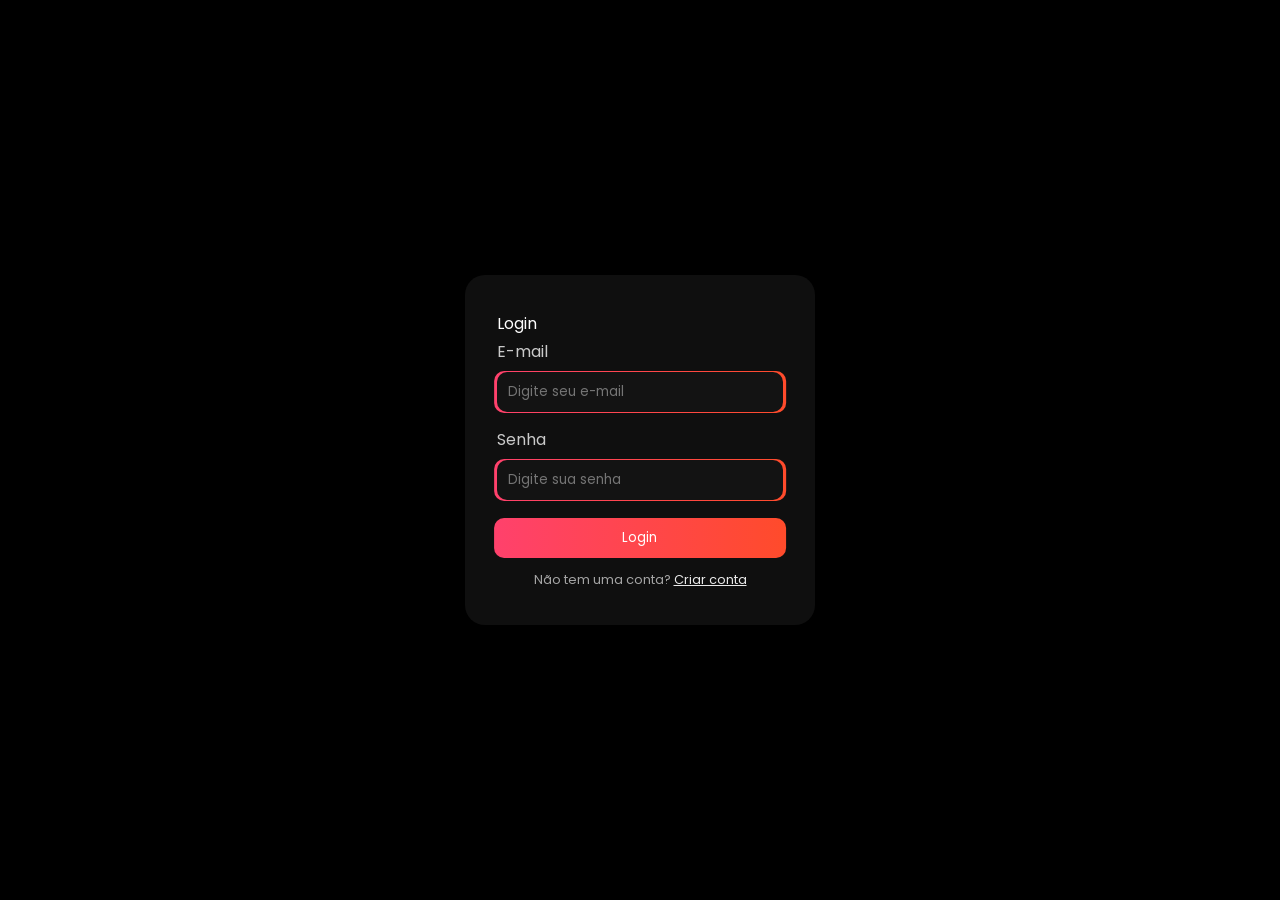
<file: index.html>
<!DOCTYPE html>
<html lang="pt-br">
<head>
    <meta charset="UTF-8">
    <meta http-equiv="X-UA-Compatible" content="IE=edge">
    <meta name="viewport" content="width=device-width, initial-scale=1.0">
    <title>Login Page</title>
    <link rel="stylesheet" href="estilo.css"> 
</head>
<body>
    
    <div class="container">
            <p class="headling">Login</p>
            <div class="box">
                <p>E-mail</p>
                <div>
                    <input type="email" name="" id="" placeholder="Digite seu e-mail">
                </div>
            </div>
            <div class="box">
                <p>Senha</p>
                <div>
                    <input type="password" name="" id="" placeholder="Digite sua senha">
                </div>
            </div>
            <button class="loginBtn">Login</button>
            <p class="text">Não tem uma conta? <a href="#">Criar conta</a></p>
    </div>

</body>
</html>
</file>
<file: estilo.css>
@import url('https://fonts.googleapis.com/css2?family=Poppins&display=swap');

*{
    margin: 0;
    padding: 0;
    box-sizing: border-box;
    font-family: 'Poppins', sans-serif;
}

body{
    display: flex;
    justify-content: center;
    align-items: center;
    height: 100vh;
    background: #000;
}

.container{
    background: #0f0f0f;
    width: 350px;
    height: 350px;
    border-radius: 20px;
    display: flex;
    justify-content: center;
    flex-direction: column;
    color: #fff;
    padding: 2em;
}

.heading{
    font-size: 2em;
    margin-bottom: 0.5em;
}

.box{
    margin: 0.2em 0;
}

.container .box p{
    color: rgba(255, 255, 255, 0.781);
}

.container .box div{
    position: relative;
    width: 100%;
    height: 40px;
    margin: 0.5em 0;
}

.container .box input{
    position: absolute;
    width: 100%;
    height: 100%;
    background: #131313;
    color: #fff;
    border: none;
    outline: none;
    padding-left: 0.8em;
    border-radius: 10px;
    transition: all .4s;
}

.container .box input:focus::placeholder{
    color: #fff;
}

.container .box div::before{
    content: '';
    position: absolute;
    top: 50%;
    left: 50%;
    transform: translate(-50%, -50%);
    width: 102%;
    height: 105%;
    border-radius: 10px;
    background: linear-gradient(to right, #ff416c, #ff4b2b);
}

.loginBtn{
    width: 102%;
    height: 40px;
    border: none;
    border-radius: 10px;
    margin: 0.5em 0;
    transform: translate(-1%);
    cursor: pointer;
    color: #fff;
    background: linear-gradient(to right, #ff416c, #ff4b2b);
    transition: all .4s;
}

.loginBtn:hover{
    transform: translate(-1%, 5%);
    box-shadow: 0 0 10px #ff416d65;
}

.text{
    font-size: 0.8em;
    margin-top: 0.5em;
    text-align: center;
    color: rgba(255, 255, 255, 0.623);
}

.text a{
    color: rgba(255, 255, 255, 0.911);
}
</file>
